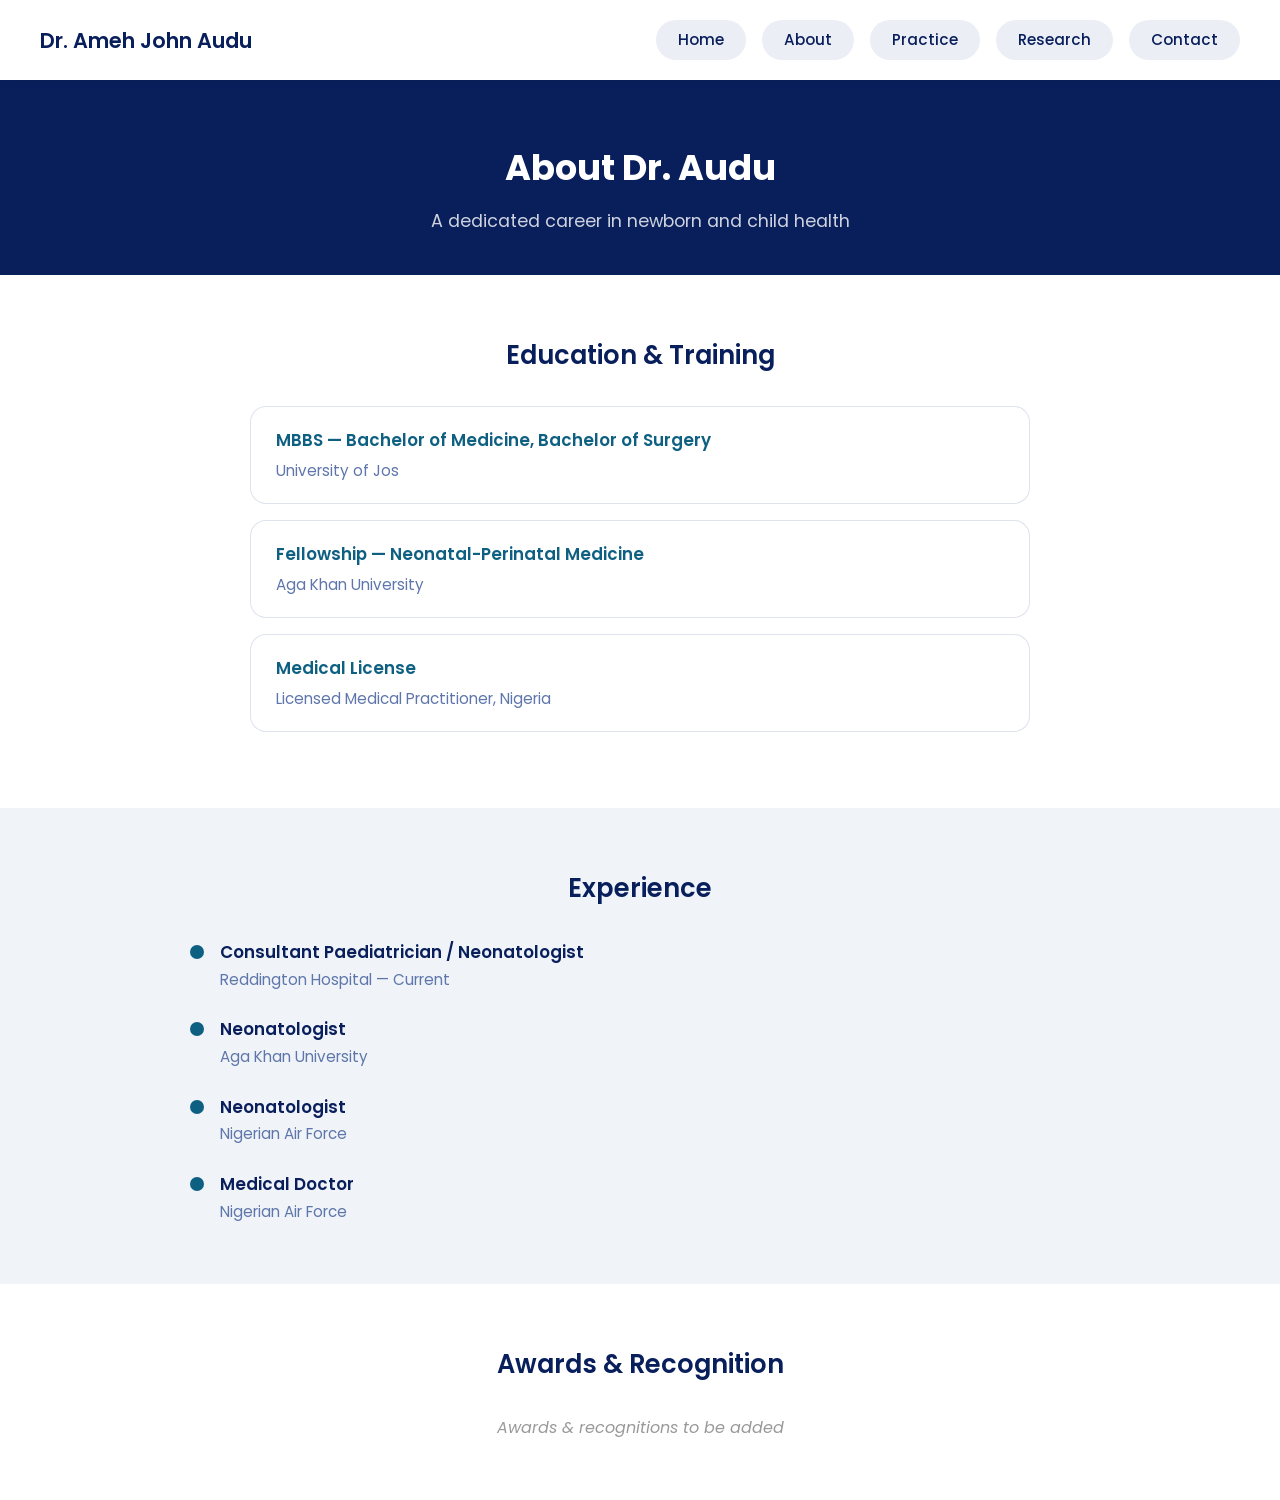
<file: about.html>
<!DOCTYPE html>
<html lang="en">
<head>
    <link rel="preconnect" href="https://fonts.googleapis.com">
    <link rel="preconnect" href="https://fonts.gstatic.com" crossorigin>
    <link href="https://fonts.googleapis.com/css2?family=Poppins:wght@400;500;600;700&display=swap" rel="stylesheet">
    <meta charset="UTF-8">
    <meta name="viewport" content="width=device-width, initial-scale=1.0">
    <title>About Dr. Ameh John Audu | Consultant Paediatrician & Neonatologist</title>
    <link rel="stylesheet" href="style.css">
</head>
<body>

     <!-- Navigation bar -->
    <nav>
        <div class="logo">Dr. Ameh John Audu</div>
        <button class="nav-toggle" aria-label="Toggle navigation">
            <span></span>
            <span></span>
            <span></span>
        </button>
        <ul class="nav-links">
            <li><a href="index.html">Home</a></li>
            <li><a href="about.html">About</a></li>
            <li><a href="practice.html">Practice</a></li>
            <li><a href="research.html">Research</a></li>
            <li><a href="contact.html">Contact</a></li>
        </ul>
    </nav>

    <!-- Page heading -->
    <section class="page-heading">
        <h1>About Dr. Audu</h1>
        <p>A dedicated career in newborn and child health</p>
    </section>

    <!-- Education & Training -->
    <section class="content-section">
        <h2>Education & Training</h2>
        <div class="info-card">
            <h3>MBBS — Bachelor of Medicine, Bachelor of Surgery</h3>
            <p>University of Jos</p>
        </div>
        <div class="info-card">
            <h3>Fellowship — Neonatal-Perinatal Medicine</h3>
            <p>Aga Khan University</p>
        </div>
        <div class="info-card">
            <h3>Medical License</h3>
            <p>Licensed Medical Practitioner, Nigeria</p>
        </div>
    </section>

    <!-- Experience -->
    <section class="content-section alt-bg">
        <h2>Experience</h2>
        <div class="timeline">
            <div class="timeline-item">
                <span class="timeline-dot"></span>
                <div>
                    <h3>Consultant Paediatrician / Neonatologist</h3>
                    <p>Reddington Hospital — Current</p>
                </div>
            </div>
            <div class="timeline-item">
                <span class="timeline-dot"></span>
                <div>
                    <h3>Neonatologist</h3>
                    <p>Aga Khan University</p>
                </div>
            </div>
            <div class="timeline-item">
                <span class="timeline-dot"></span>
                <div>
                    <h3>Neonatologist</h3>
                    <p>Nigerian Air Force</p>
                </div>
            </div>
            <div class="timeline-item">
                <span class="timeline-dot"></span>
                <div>
                    <h3>Medical Doctor</h3>
                    <p>Nigerian Air Force</p>
                </div>
            </div>
        </div>
    </section>

    <!-- Awards -->
    <section class="content-section">
        <h2>Awards & Recognition</h2>
        <p class="placeholder-text">Awards & recognitions to be added</p>
    </section>
        <script>
        const navToggle = document.querySelector('.nav-toggle');
        const navLinks = document.querySelector('.nav-links');

        navToggle.addEventListener('click', () => {
            navToggle.classList.toggle('active');
            navLinks.classList.toggle('open');
        });
    </script>

</body>
</html>
</file>
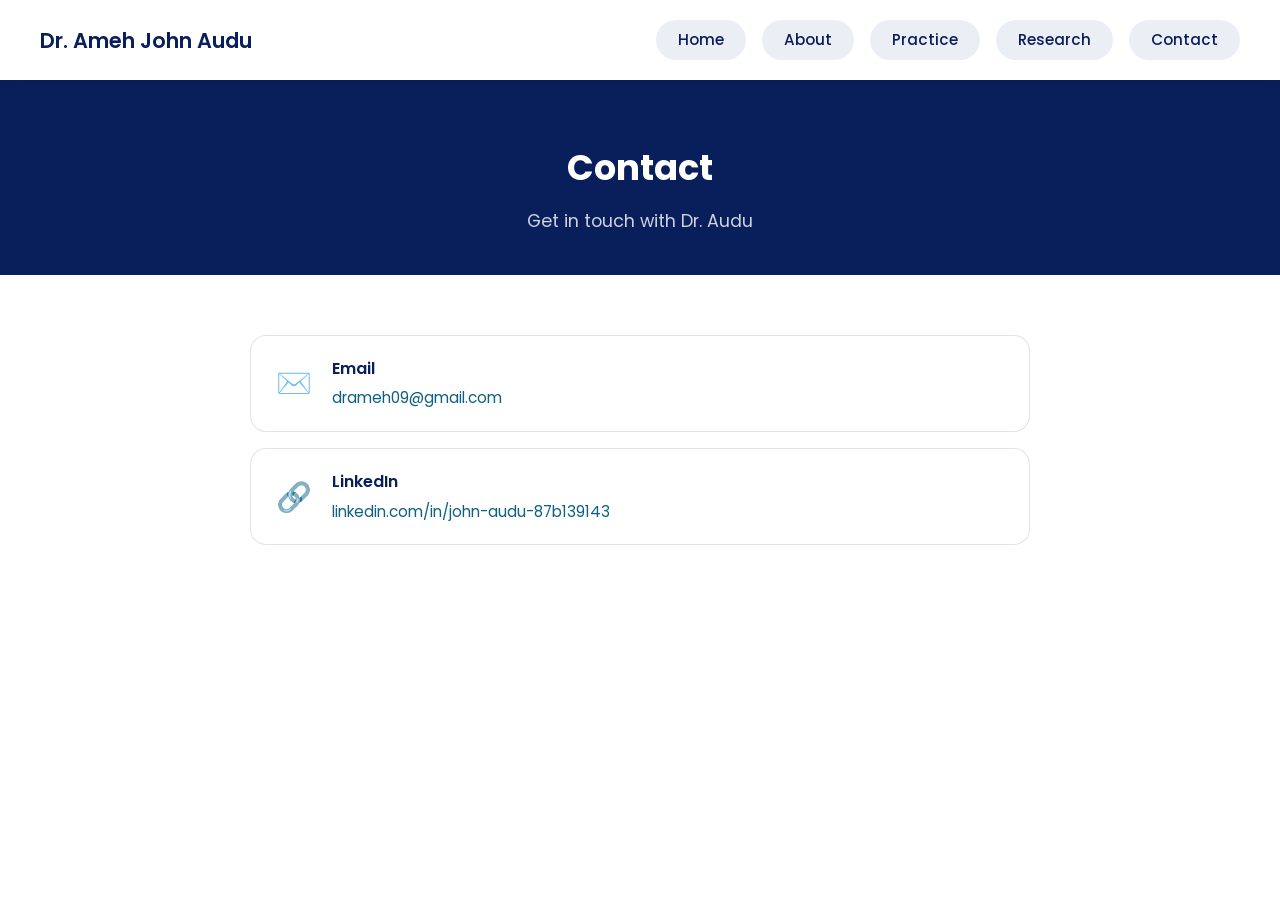
<file: contact.html>
<!DOCTYPE html>
<html lang="en">
<head>
        <link rel="preconnect" href="https://fonts.googleapis.com">
    <link rel="preconnect" href="https://fonts.gstatic.com" crossorigin>
    <link href="https://fonts.googleapis.com/css2?family=Poppins:wght@400;500;600;700&display=swap" rel="stylesheet">
    <meta charset="UTF-8">
    <meta name="viewport" content="width=device-width, initial-scale=1.0">
    <title>Dr. Ameh John Audu | Consultant Paediatrician & Neonatologist</title>
    <link rel="stylesheet" href="style.css">
</head>
<body>

     <!-- Navigation bar -->
    <nav>
        <div class="logo">Dr. Ameh John Audu</div>
        <button class="nav-toggle" aria-label="Toggle navigation">
            <span></span>
            <span></span>
            <span></span>
        </button>
        <ul class="nav-links">
            <li><a href="index.html">Home</a></li>
            <li><a href="about.html">About</a></li>
            <li><a href="practice.html">Practice</a></li>
            <li><a href="research.html">Research</a></li>
            <li><a href="contact.html">Contact</a></li>
        </ul>
    </nav>

    <!-- Page heading -->
    <section class="page-heading">
        <h1>Contact</h1>
        <p>Get in touch with Dr. Audu</p>
    </section>

    <!-- Contact details -->
    <section class="content-section">
        <div class="contact-item">
            <span class="contact-icon">✉️</span>
            <div>
                <h3>Email</h3>
                <a href="mailto:drameh09@gmail.com" class="contact-link">drameh09@gmail.com</a>
            </div>
        </div>

        <div class="contact-item">
            <span class="contact-icon">🔗</span>
            <div>
                <h3>LinkedIn</h3>
                <a href="https://www.linkedin.com/in/john-audu-87b139143/" target="_blank" class="contact-link">linkedin.com/in/john-audu-87b139143</a>
            </div>
        </div>
    </section>
        <script>
        const navToggle = document.querySelector('.nav-toggle');
        const navLinks = document.querySelector('.nav-links');

        navToggle.addEventListener('click', () => {
            navToggle.classList.toggle('active');
            navLinks.classList.toggle('open');
        });
    </script>

</body>
</html>
</file>
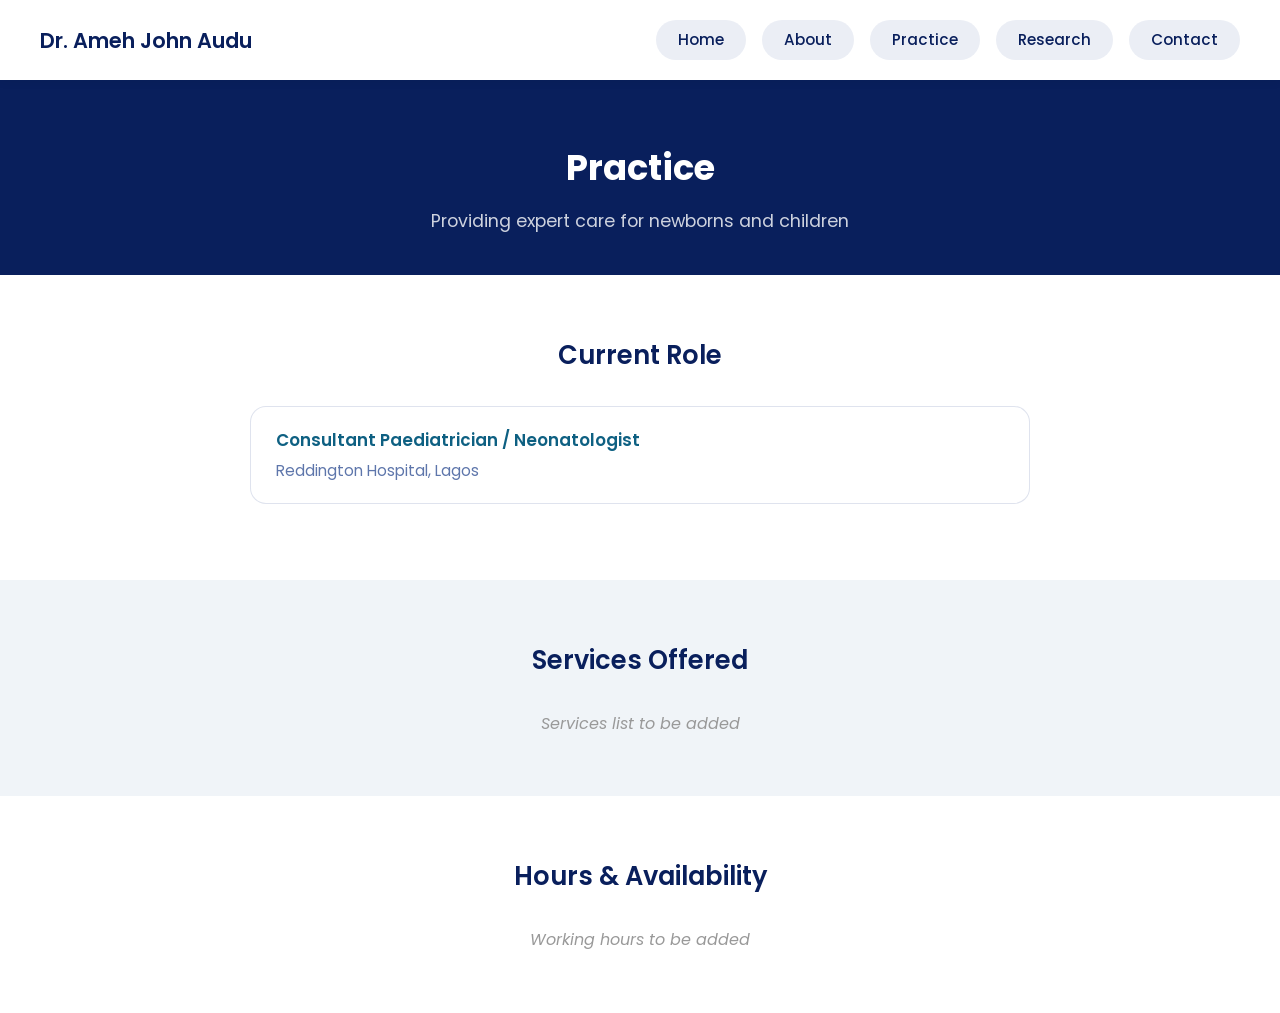
<file: practice.html>
<!DOCTYPE html>
<html lang="en">
<head>
    <link rel="preconnect" href="https://fonts.googleapis.com">
    <link rel="preconnect" href="https://fonts.gstatic.com" crossorigin>
    <link href="https://fonts.googleapis.com/css2?family=Poppins:wght@400;500;600;700&display=swap" rel="stylesheet">
    <meta charset="UTF-8">
    <meta name="viewport" content="width=device-width, initial-scale=1.0">
    <title>About Dr. Ameh John Audu | Consultant Paediatrician & Neonatologist</title>
    <link rel="stylesheet" href="style.css">
</head>
<body>

    <!-- Navigation bar -->
    <nav>
        <div class="logo">Dr. Ameh John Audu</div>
        <button class="nav-toggle" aria-label="Toggle navigation">
            <span></span>
            <span></span>
            <span></span>
        </button>
        <ul class="nav-links">
            <li><a href="index.html">Home</a></li>
            <li><a href="about.html">About</a></li>
            <li><a href="practice.html">Practice</a></li>
            <li><a href="research.html">Research</a></li>
            <li><a href="contact.html">Contact</a></li>
        </ul>
    </nav>

    <!-- Page heading -->
    <section class="page-heading">
        <h1>Practice</h1>
        <p>Providing expert care for newborns and children</p>
    </section>

    <!-- Current role -->
    <section class="content-section">
        <h2>Current Role</h2>
        <div class="info-card">
            <h3>Consultant Paediatrician / Neonatologist</h3>
            <p>Reddington Hospital, Lagos</p>
        </div>
    </section>

    <!-- Services -->
    <section class="content-section alt-bg">
        <h2>Services Offered</h2>
        <p class="placeholder-text">Services list to be added</p>
    </section>

    <!-- Hours & Availability -->
    <section class="content-section">
        <h2>Hours & Availability</h2>
        <p class="placeholder-text">Working hours to be added</p>
    </section>
    <script>
        const navToggle = document.querySelector('.nav-toggle');
        const navLinks = document.querySelector('.nav-links');

        navToggle.addEventListener('click', () => {
            navToggle.classList.toggle('active');
            navLinks.classList.toggle('open');
        });
    </script>

</body>
</html>
</file>
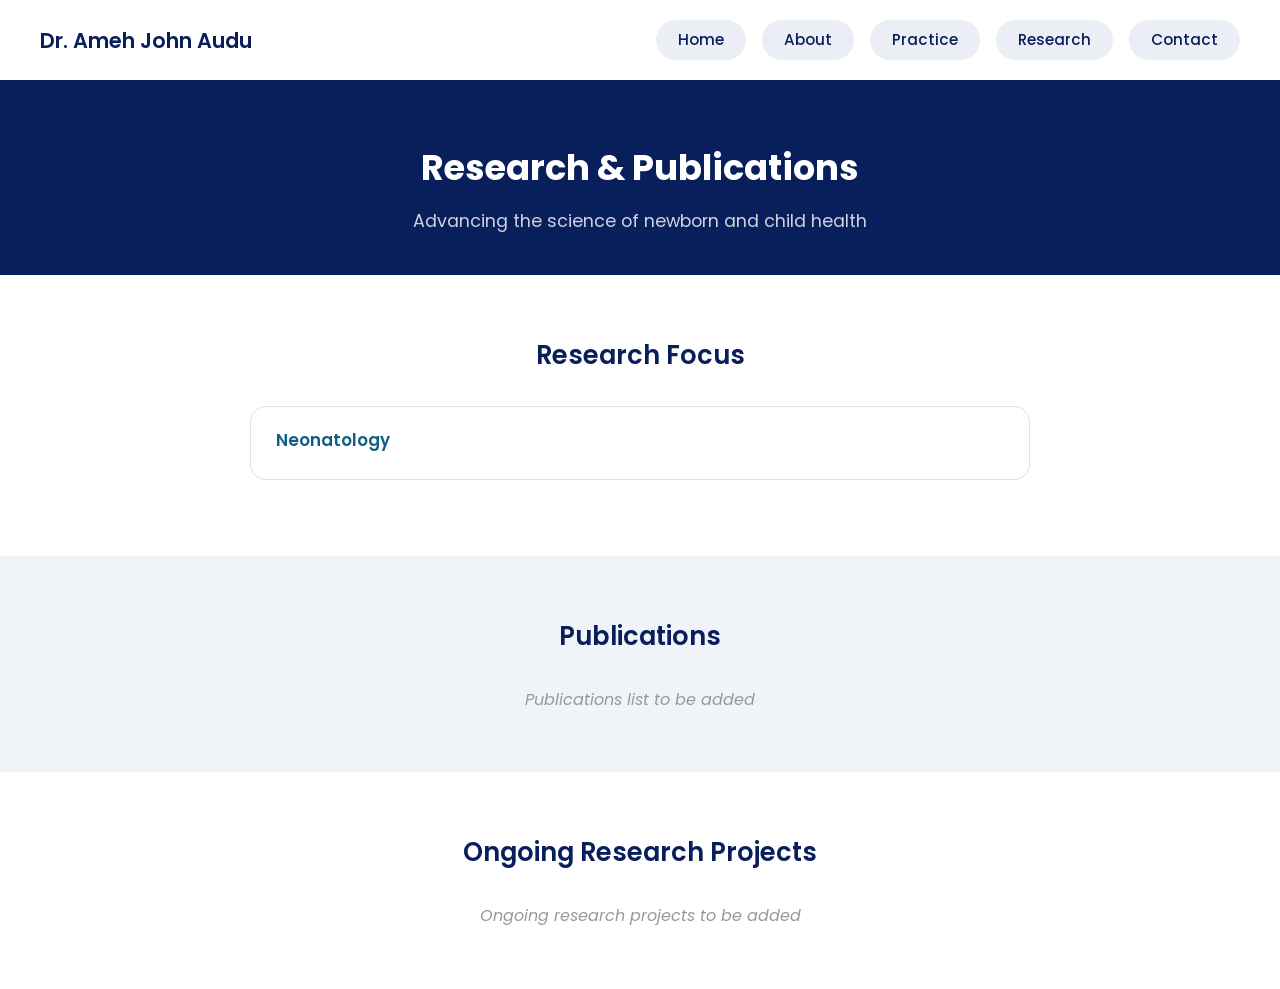
<file: research.html>
<!DOCTYPE html>
<html lang="en">
<head>
    <link rel="preconnect" href="https://fonts.googleapis.com">
    <link rel="preconnect" href="https://fonts.gstatic.com" crossorigin>
    <link href="https://fonts.googleapis.com/css2?family=Poppins:wght@400;500;600;700&display=swap" rel="stylesheet">
    <meta charset="UTF-8">
    <meta name="viewport" content="width=device-width, initial-scale=1.0">
    <title>About Dr. Ameh John Audu | Consultant Paediatrician & Neonatologist</title>
    <link rel="stylesheet" href="style.css">
</head>
<body>

    <!-- Navigation bar -->
    <nav>
        <div class="logo">Dr. Ameh John Audu</div>
        <button class="nav-toggle" aria-label="Toggle navigation">
            <span></span>
            <span></span>
            <span></span>
        </button>
        <ul class="nav-links">
            <li><a href="index.html">Home</a></li>
            <li><a href="about.html">About</a></li>
            <li><a href="practice.html">Practice</a></li>
            <li><a href="research.html">Research</a></li>
            <li><a href="contact.html">Contact</a></li>
        </ul>
    </nav>

    <!-- Page heading -->
    <section class="page-heading">
        <h1>Research & Publications</h1>
        <p>Advancing the science of newborn and child health</p>
    </section>

    <!-- Research focus -->
    <section class="content-section">
        <h2>Research Focus</h2>
        <div class="info-card">
            <h3>Neonatology</h3>
        </div>
    </section>

    <!-- Publications -->
    <section class="content-section alt-bg">
        <h2>Publications</h2>

        <!-- COPY THE BLOCK BELOW FOR EACH NEW PUBLICATION -->
        <!--
        <div class="publication-card">
            <h3>Publication Title Goes Here</h3>
            <p class="publication-meta">Journal Name · Year</p>
            <a href="#" target="_blank" class="publication-link">View Publication →</a>
        </div>
        -->

        <p class="placeholder-text">Publications list to be added</p>
    </section>

    <!-- Ongoing research -->
    <section class="content-section">
        <h2>Ongoing Research Projects</h2>
        <p class="placeholder-text">Ongoing research projects to be added</p>
    </section>
        <script>
        const navToggle = document.querySelector('.nav-toggle');
        const navLinks = document.querySelector('.nav-links');

        navToggle.addEventListener('click', () => {
            navToggle.classList.toggle('active');
            navLinks.classList.toggle('open');
        });
    </script>

</body>
</html>
</file>
<file: style.css>
:root {
    --white: #FFFFFF;
    --blue-gray: #5E76AB;
    --navy: #091F5C;
    --teal: #0E6082;
    --green: #053B12;
}

* {
    margin: 0;
    padding: 0;
    box-sizing: border-box;
}

body {
    font-family: 'Poppins', sans-serif;
    color: #2c2c2c;
    line-height: 1.6;
    background-color: var(--white);
}

nav {
    display: flex;
    justify-content: space-between;
    align-items: center;
    background-color: var(--white);
    padding: 20px 40px;
    position: sticky;
    top: 0;
    z-index: 100;
    box-shadow: 0 2px 10px rgba(0,0,0,0.05);
}

.logo {
    color: var(--navy);
    font-size: 1.3rem;
    font-weight: 600;
}

.nav-links {
    list-style: none;
    display: flex;
    gap: 16px;
}

.nav-links a {
    display: inline-block;
    color: var(--navy);
    text-decoration: none;
    font-size: 0.95rem;
    font-weight: 500;
    padding: 8px 22px;
    border-radius: 999px;
    background-color: rgba(94, 118, 171, 0.12);
    transition: background-color 0.2s, color 0.2s;
}

.nav-links a:hover {
    background-color: var(--teal);
    color: var(--white);
}

/* ---- Hero: text and image now match height automatically ---- */
.hero {
    display: flex;
    align-items: stretch;
    gap: 50px;
    padding: 80px 60px;
    background-color: var(--white);
    flex-wrap: wrap;
}

.hero-text {
    flex: 1 1 65%;
    max-width: 700px;
    display: flex;
    flex-direction: column;
    justify-content: center;
}

.hero-text h1 {
    font-size: 42px;
    font-weight: 700;
    color: var(--navy);
    margin-bottom: 8px;
}

.hero-text h2 {
    font-size: 1.25rem;
    font-weight: 400;
    color: var(--blue-gray);
    margin-bottom: 24px;
}

.tagline {
    font-weight: 700;
    font-size: 1.5rem;
    color: var(--teal);
    text-align: left;
    margin-bottom: 24px;
    line-height: 1.4;
}

.welcome-text {
    font-size: 1.05rem;
    color: #2c2c2c;
    text-align: justify;
}

/* ---- Image stretches to match text column height ---- */
.hero-image-wrapper {
    position: relative;
    flex: 1 1 30%;
    min-height: 480px;
}

.shape-behind {
    position: absolute;
    width: 85%;
    height: 90%;
    background-color: var(--green);
    border-radius: 50% 50% 45% 55% / 55% 45% 55% 45%;
    top: 50%;
    left: 50%;
    transform: translate(-45%, -50%);
    z-index: 1;
    opacity: 0.85;
}

.profile-photo {
    position: relative;
    width: 100%;
    height: 100%;
    object-fit: cover;
    border-radius: 20px;
    z-index: 2;
    box-shadow: 0 12px 30px rgba(9, 31, 92, 0.15);
}

@media (max-width: 768px) {
    .hero {
        flex-direction: column;
    }
    .hero-text,
    .hero-image-wrapper {
        flex: 1 1 100%;
        max-width: 100%;
        min-height: 350px;
    }
}
/* ---- Page heading (About, Practice, Research, Contact) ---- */
.page-heading {
    text-align: center;
    padding: 60px 20px 40px;
    background-color: var(--navy);
}

.page-heading h1 {
    color: var(--white);
    font-size: 2.2rem;
    font-weight: 700;
    margin-bottom: 10px;
}

.page-heading p {
    color: rgba(255, 255, 255, 0.8);
    font-size: 1.1rem;
}

/* ---- Generic content sections ---- */
.content-section {
    padding: 60px;
    max-width: 900px;
    margin: 0 auto;
}

.content-section.alt-bg {
    background-color: #f0f4f8;
    max-width: 100%;
}

.content-section.alt-bg > * {
    max-width: 900px;
    margin-left: auto;
    margin-right: auto;
}

.content-section h2 {
    color: var(--navy);
    font-size: 1.6rem;
    font-weight: 600;
    margin-bottom: 30px;
    text-align: center;
}

/* ---- Info cards (Education & Training) ---- */
.info-card {
    background-color: var(--white);
    border: 1px solid rgba(94, 118, 171, 0.2);
    border-radius: 16px;
    padding: 20px 25px;
    margin-bottom: 16px;
}

.info-card h3 {
    color: var(--teal);
    font-size: 1.05rem;
    font-weight: 600;
    margin-bottom: 5px;
}

.info-card p {
    color: var(--blue-gray);
    font-size: 0.95rem;
}

/* ---- Experience / Timeline ---- */
.experience-years {
    text-align: center;
    font-weight: 700;
    font-size: 1.3rem;
    color: var(--teal);
    margin-bottom: 40px;
}

.timeline {
    display: flex;
    flex-direction: column;
    gap: 24px;
}

.timeline-item {
    display: flex;
    align-items: flex-start;
    gap: 16px;
}

.timeline-dot {
    width: 14px;
    height: 14px;
    min-width: 14px;
    background-color: var(--teal);
    border-radius: 50%;
    margin-top: 6px;
}

.timeline-item h3 {
    color: var(--navy);
    font-size: 1.05rem;
    font-weight: 600;
}

.timeline-item p {
    color: var(--blue-gray);
    font-size: 0.95rem;
    margin-top: 2px;
}

/* ---- Placeholder text (for missing content) ---- */
.placeholder-text {
    text-align: center;
    color: #999;
    font-style: italic;
    font-size: 1rem;
}
/* ---- Publications ---- */
.publication-card {
    background-color: var(--white);
    border: 1px solid rgba(94, 118, 171, 0.2);
    border-radius: 16px;
    padding: 20px 25px;
    margin-bottom: 16px;
}

.publication-card h3 {
    color: var(--navy);
    font-size: 1.05rem;
    font-weight: 600;
    margin-bottom: 6px;
}

.publication-meta {
    color: var(--blue-gray);
    font-size: 0.9rem;
    margin-bottom: 10px;
}

.publication-link {
    color: var(--teal);
    font-size: 0.9rem;
    font-weight: 500;
    text-decoration: none;
}

.publication-link:hover {
    text-decoration: underline;
}
/* ---- Contact page ---- */
.contact-item {
    display: flex;
    align-items: center;
    gap: 20px;
    background-color: var(--white);
    border: 1px solid rgba(94, 118, 171, 0.2);
    border-radius: 16px;
    padding: 20px 25px;
    margin-bottom: 16px;
}

.contact-icon {
    font-size: 1.8rem;
}

.contact-item h3 {
    color: var(--navy);
    font-size: 1rem;
    font-weight: 600;
    margin-bottom: 4px;
}

.contact-link {
    color: var(--teal);
    font-size: 0.95rem;
    text-decoration: none;
}

.contact-link:hover {
    text-decoration: underline;
}
/* ---- Mobile nav toggle (hamburger) ---- */
.nav-toggle {
    display: none;
    flex-direction: column;
    justify-content: space-between;
    width: 28px;
    height: 20px;
    background: none;
    border: none;
    cursor: pointer;
    padding: 0;
}

.nav-toggle span {
    display: block;
    height: 3px;
    width: 100%;
    background-color: var(--navy);
    border-radius: 2px;
    transition: transform 0.3s, opacity 0.3s;
}

.nav-toggle.active span:nth-child(1) {
    transform: translateY(8px) rotate(45deg);
}
.nav-toggle.active span:nth-child(2) {
    opacity: 0;
}
.nav-toggle.active span:nth-child(3) {
    transform: translateY(-8px) rotate(-45deg);
}

@media (max-width: 768px) {
    .nav-toggle {
        display: flex;
    }

    .nav-links {
        display: none;
        flex-direction: column;
        position: absolute;
        top: 70px;
        left: 0;
        right: 0;
        background-color: var(--white);
        padding: 20px 40px;
        gap: 12px;
        box-shadow: 0 8px 20px rgba(0,0,0,0.08);
    }

    .nav-links.open {
        display: flex;
    }

    .nav-links a {
        width: 100%;
        text-align: center;
    }
}
</file>
